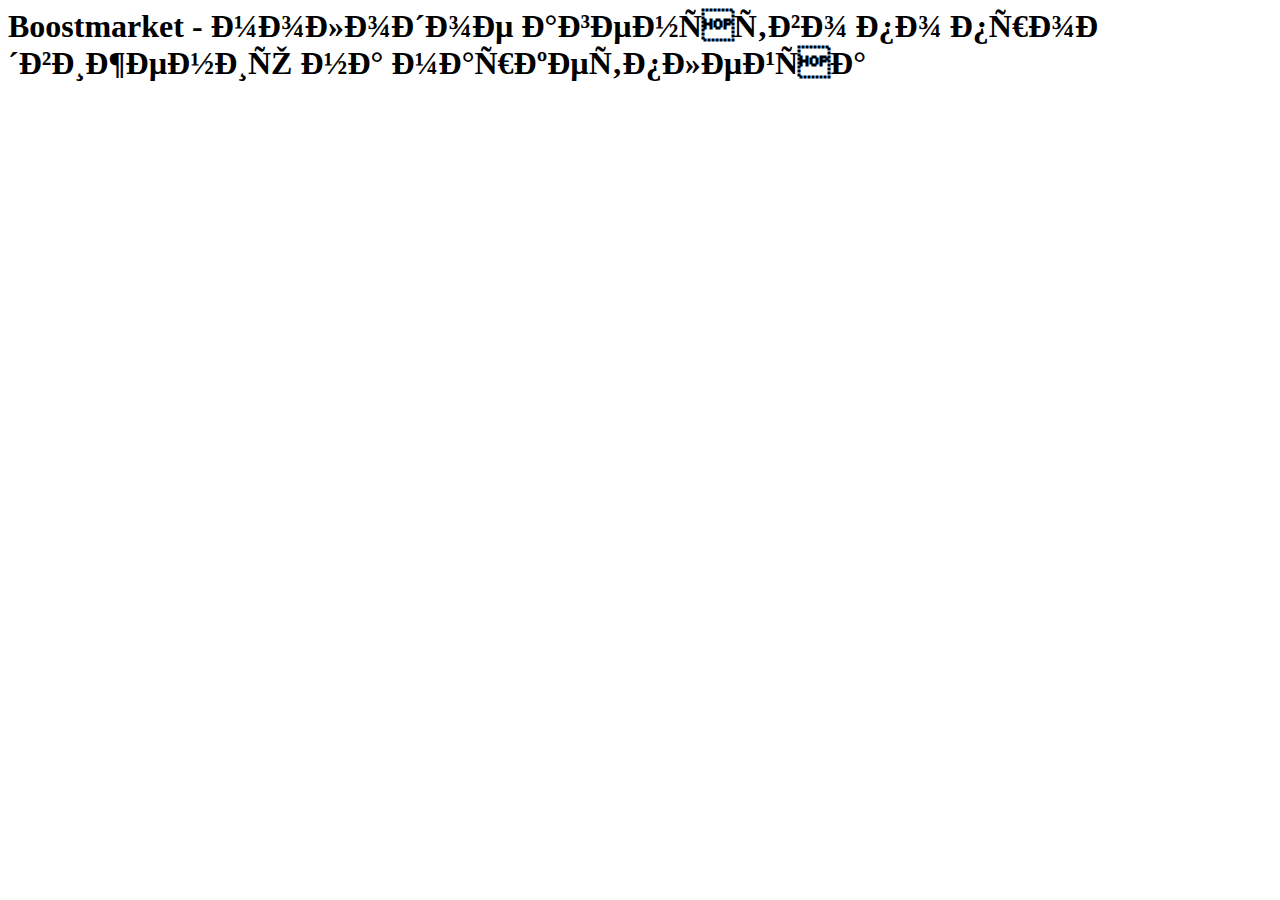
<file: main.html>
<html>
<head>
    <meta content="text/html; charset=ISO-8859-1" http-equiv="content-type">
    <title>Boostmarket</title>
    <h1> Boostmarket - молодое агенство по продвижению на маркетплейса <br> </h1>
</head>
<body>
<br>
</body>
</html>
</file>
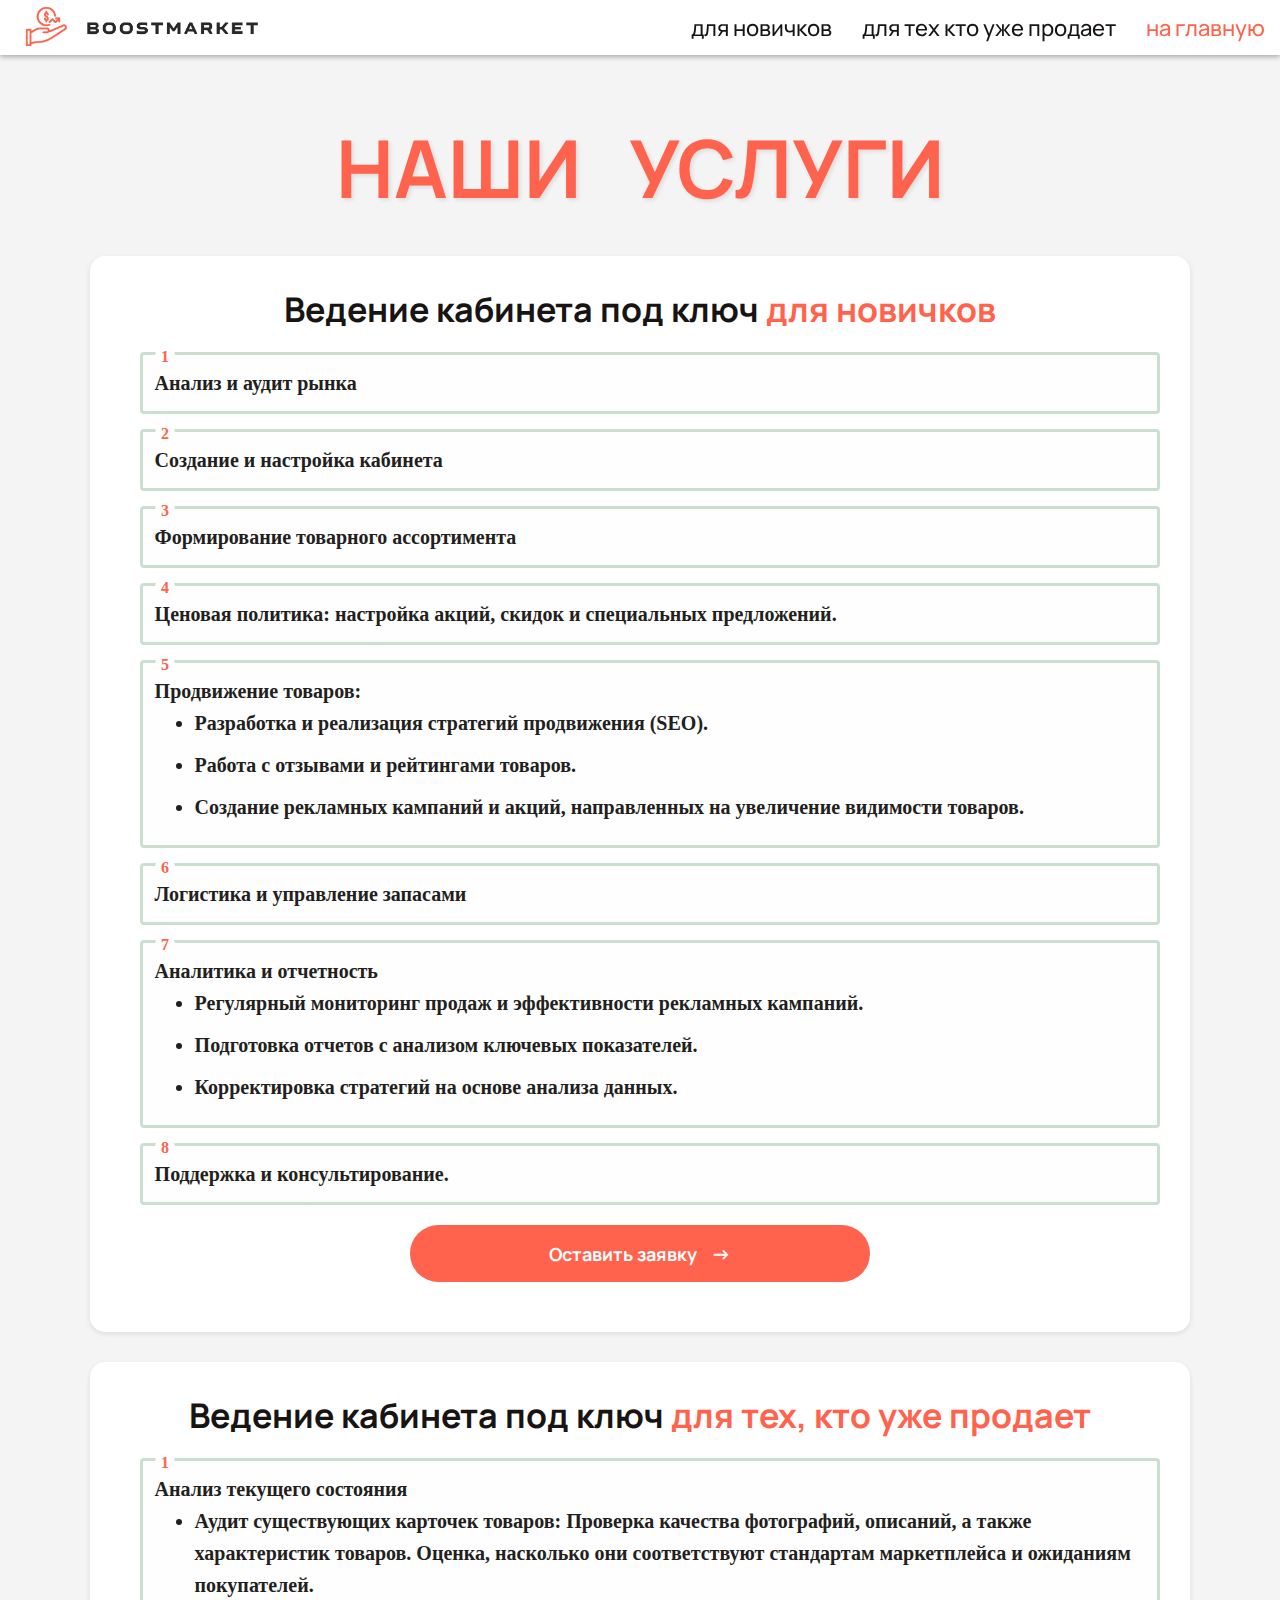
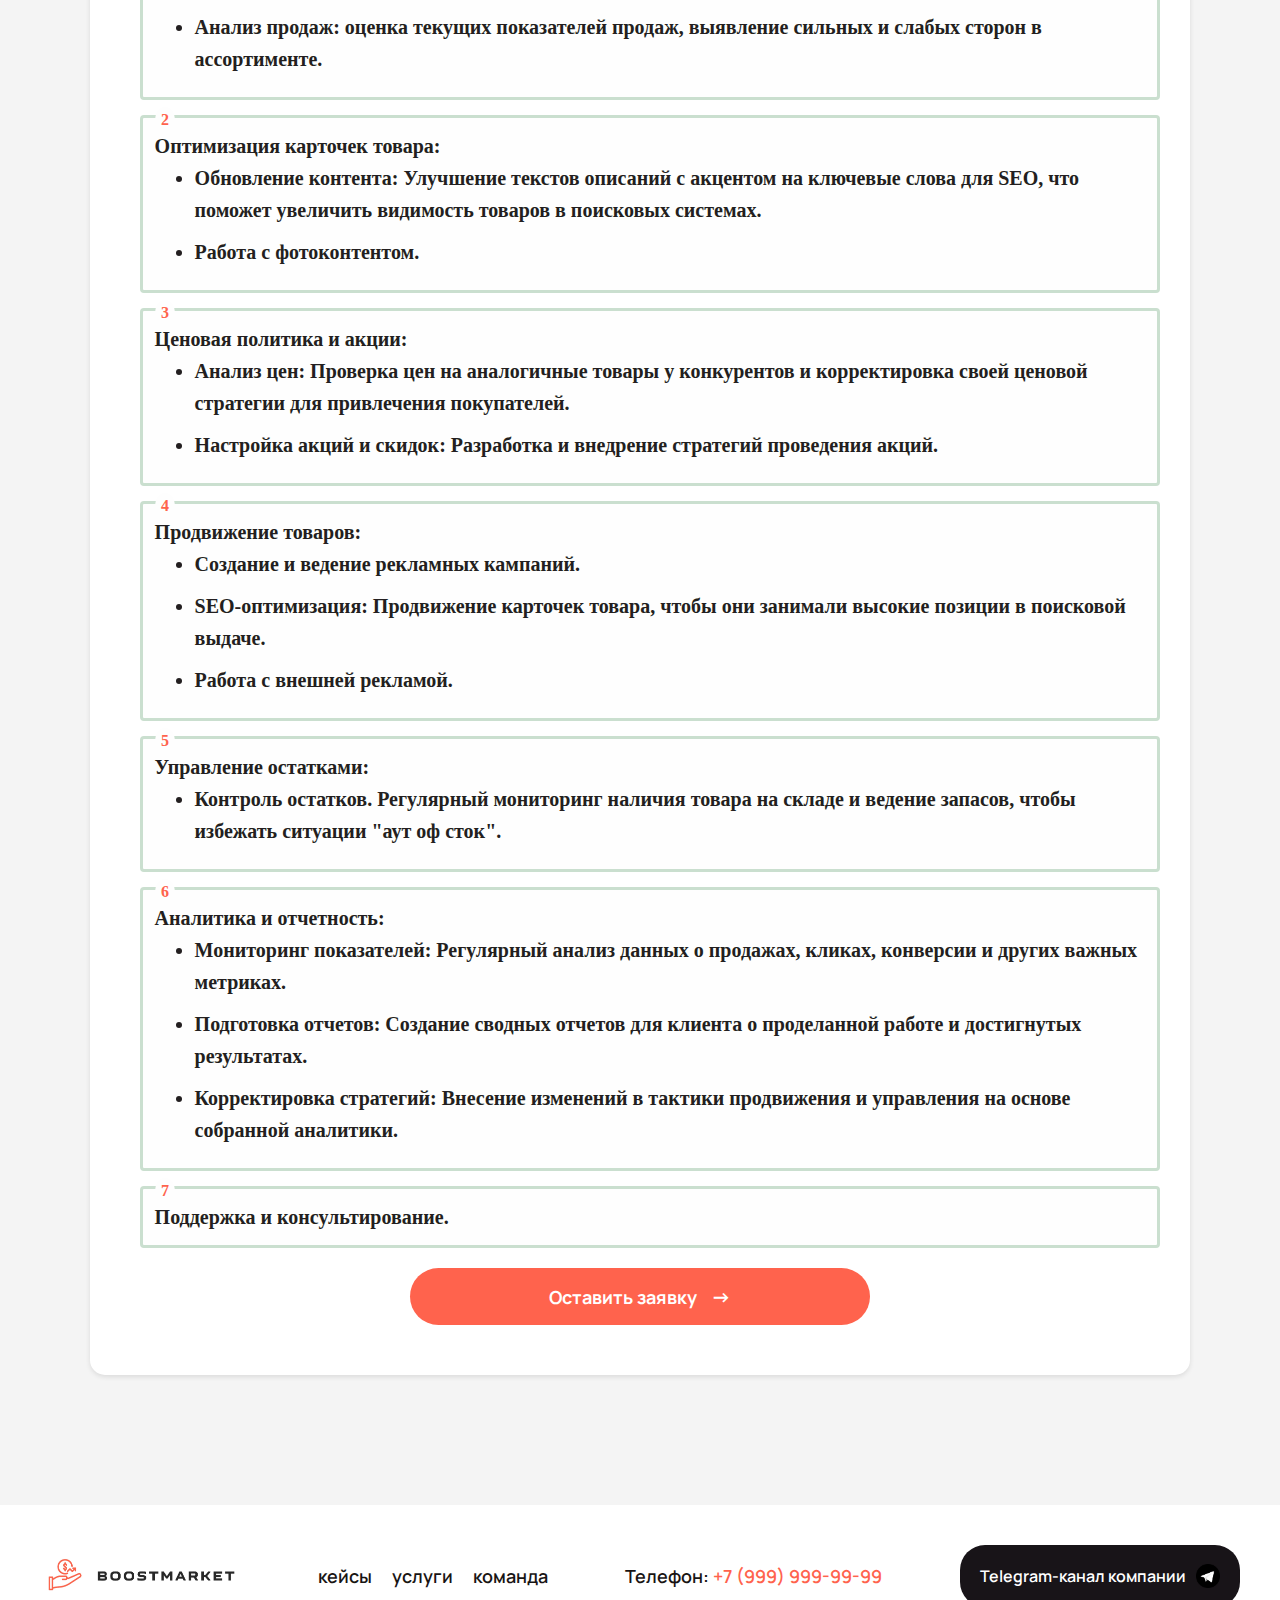
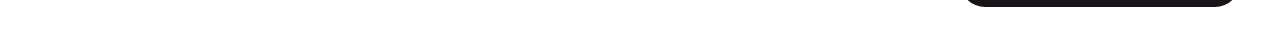
<file: service.html>
<!DOCTYPE html>
<html lang="ru">
<head>
    <meta charset="UTF-8">
    <meta name="viewport" content="width=device-width, initial-scale=1.0">
    <title>Наши услуги – Boostmarket</title>
    <link rel="shortcut icon" href="img/logo_ico.png" type="image/x-icon">
    <link rel="stylesheet" href="service.css">
    <script src="service.js" defer></script>
    <link rel="preconnect" href="https://fonts.googleapis.com">
    <link rel="preconnect" href="https://fonts.gstatic.com" crossorigin>
    <link href="https://fonts.googleapis.com/css2?family=Manrope:wght@200..800&family=Prosto+One&display=swap" rel="stylesheet">

</head>
<body>
    <div class="navbar">
        <span><img src="img/logo.jpg" id="logo"></span>
        <button class="menu-toggle" aria-label="Открыть меню">☰</button>
        <div class="menu">
            <a href="#case1" class="menu-link">для новичков</a>
            <a href="#case2" class="menu-link">для тех кто уже продает</a>
            <a href="index.html" class="menu-link">на главную</a>
        </div>
    </div>
    <header>
        <h1>НАШИ &nbsp;  УСЛУГИ</h1>
    </header>
    <main>
        <section id="case1" class="service">
            <h2>Ведение кабинета под ключ <span> для новичков</span></h2>
            <ol class="bullet">
                <li>Анализ и аудит рынка</li>
                <li>Создание и настройка кабинета</li>
                <li>Формирование товарного ассортимента</li>
                <li>Ценовая политика: настройка акций, скидок и специальных предложений.</li>
                <li>Продвижение товаров:
                    <ul>
                        <li>Разработка и реализация стратегий продвижения (SEO).</li>
                        <li>Работа с отзывами и рейтингами товаров.</li>
                        <li>Создание рекламных кампаний и акций, направленных на увеличение видимости товаров.</li>
                    </ul>
                </li>
                <li>Логистика и управление запасами</li>
                <li>Аналитика и отчетность
                    <ul>
                        <li>Регулярный мониторинг продаж и эффективности рекламных кампаний.</li>
                        <li>Подготовка отчетов с анализом ключевых показателей.</li>
                        <li>Корректировка стратегий на основе анализа данных.</li>
                    </ul>
                </li>
                <li>Поддержка и консультирование.</li>
            </ol>
            <a href="index.html#contact" class="request-button">
                Оставить заявку
                <span class="arrow">→</span>
            </a>
        </section>

        <section id="case2" class="service">
            <h2>Ведение кабинета под ключ <span>для тех, кто уже продает</span></h2>
            <ol class="bullet">
                <li>Анализ текущего состояния
                    <ul>
                        <li>Аудит существующих карточек товаров: Проверка качества фотографий, описаний, а также характеристик товаров. Оценка, насколько они соответствуют стандартам маркетплейса и ожиданиям покупателей.</li>
                        <li>Анализ продаж: оценка текущих показателей продаж, выявление сильных и слабых сторон в ассортименте.</li>
                    </ul>
                </li>
                <li>Оптимизация карточек товара:
                    <ul>
                        <li>Обновление контента: Улучшение текстов описаний с акцентом на ключевые слова для SEO, что поможет увеличить видимость товаров в поисковых системах.</li>
                        <li>Работа с фотоконтентом.</li>
                    </ul>
                </li>
                <li>Ценовая политика и акции:
                    <ul>
                        <li>Анализ цен: Проверка цен на аналогичные товары у конкурентов и корректировка своей ценовой стратегии для привлечения покупателей.</li>
                        <li>Настройка акций и скидок: Разработка и внедрение стратегий проведения акций.</li>
                    </ul>
                </li>
                <li>Продвижение товаров:
                    <ul>
                        <li>Создание и ведение рекламных кампаний.</li>
                        <li>SEO-оптимизация: Продвижение карточек товара, чтобы они занимали высокие позиции в поисковой выдаче.</li>
                        <li>Работа с внешней рекламой.</li>
                    </ul>
                </li>
                <li>Управление остатками:
                    <ul>
                        <li>Контроль остатков. Регулярный мониторинг наличия товара на складе и ведение запасов, чтобы избежать ситуации "аут оф сток".</li>
                    </ul>
                </li>
                <li>Аналитика и отчетность:
                    <ul>
                        <li>Мониторинг показателей: Регулярный анализ данных о продажах, кликах, конверсии и других важных метриках.</li>
                        <li>Подготовка отчетов: Создание сводных отчетов для клиента о проделанной работе и достигнутых результатах.</li>
                        <li>Корректировка стратегий: Внесение изменений в тактики продвижения и управления на основе собранной аналитики.</li>
                    </ul>
                </li>
                <li>Поддержка и консультирование.</li>
            </ol>
             <a href="index.html#contact" class="request-button">
        Оставить заявку
        <span class="arrow">→</span>
         </a>
        </section>
    </main>

    <footer class="footer">
        <div class="footer-content">
            <div class="footer-logo">
                <img src="img/logo.jpg" alt="Логотип Boostmarket">
            </div>
            <div class="footer-menu">
                <a href="index.html#cases">кейсы</a>
                <a href="index.html#services">услуги</a>
                <a href="index.html#team">команда</a>
            </div>
            <div class="footer-phone">
                <p>Телефон: <a href="tel:+79999999999">+7 (999) 999-99-99</a></p>
            </div>
            <div class="footer-telegram">
                <a class="telegram-button" href="https://t.me/boostmarket57" target="_blank">
                    <p>Telegram-канал компании </p><img src="img/tg.png" alt="Telegram">
                </a>
            </div>
        </div>
    </footer>
    
</body>
</html>
</file>
<file: service.css>
/* Основные стили для шрифтов */
.manrope-semibold {
    font-family: "Manrope", sans-serif;
    font-optical-sizing: auto;
    font-weight: 600;
    font-style: normal;
}

body {
    margin: 0;
    font-family: "Manrope", sans-serif;
    font-optical-sizing: auto;
    font-weight: 600;
    font-style: normal;
    background-color: #f4f4f4;
    color: #181414;
}

/* navigation */
.navbar {
    position: fixed;
    top: 0;
    left: 0;
    right: 0;
    background-color: white;
    display: flex;
    justify-content: space-between;
    align-items: center;
    padding: 0px 15px; /* Увеличиваем отступы */
    box-shadow: 0 2px 5px rgba(0,0,0,0.3);
    z-index: 1000;
    height: 55px; /* Увеличиваем высоту навигационной панели */
}

#logo {
    width: 250px; /* Фиксированная ширина логотипа */
    height: auto; /* Высота автоматически подстраивается под пропорции */
}

.navbar .menu {
    display: flex;
    gap: 30px;
}

.navbar .menu a {
    color: #181414;
    text-decoration: none;
    font-size: 22px;
    font-weight: 500;

}

.navbar .menu a:last-child {
    color: #ff634d;
}

/* Стили для кнопки меню на мобильных устройствах */
.menu-toggle {
    display: none; /* Скрываем кнопку по умолчанию */
    background: none;
    border: none;
    font-size: 28px; /* Увеличиваем размер кнопки */
    cursor: pointer;
}

/* Медиа-запрос для мобильных устройств */
@media (max-width: 768px) {
    .menu-toggle {
        display: block; /* Показываем кнопку на мобильных устройствах */
    }
    .navbar {
        padding: 8px;
    }

    .navbar .menu {
        display: none;
        flex-direction: column;
        position: absolute;
        top: 100%;
        left: 0;
        right: 0;
        background-color: white;
        padding: 10px;
        box-shadow: 0 2px 5px rgba(0, 0, 0, 0.1);
    }

    .navbar .menu.active {
        display: flex;
    }

    .navbar .menu a {
        font-size: 20px;
        padding: 10px 0;
    }
    #logo {
        width: 250px; /* Фиксированная ширина логотипа */
        height: auto; /* Высота автоматически подстраивается под пропорции */
    }
}


/* Кнопка меню для мобильных устройств */
.menu-toggle {
    display: none;
    background: none;
    border: none;
    font-size: 28px;
    cursor: pointer;
}

@media (max-width: 768px) {
    .menu-toggle {
        display: block;
    }

    .navbar .menu {
        display: none;
        flex-direction: column;
        position: absolute;
        top: 100%;
        left: 0;
        right: 0;
        background-color: white;
        padding: 15px;
        box-shadow: 0 2px 5px rgba(0, 0, 0, 0.1);
    }

    .navbar .menu.active {
        display: flex;
    }

    .navbar .menu a {
        font-size: 20px;
        padding: 10px 0;
    }
}

/* Заголовок h1 */
header {
    padding-top: 120px; /* Отступ для фиксированной навигационной панели */
    text-align: center;
    padding-bottom: 0px; /* Отступ снизу */
}

header h1 {
    font-size: 80px; /* Большой размер шрифта */
    color: #ff634d; /* Белый цвет текста */
    text-shadow: 2px 2px 4px rgba(0, 0, 0, 0.1); /* Тень для текста */
    margin: 0; /* Убираем отступы по умолчанию */
    line-height: 1.2; /* Межстрочный интервал */
}

/* Основной контент страницы */
main {
    padding: 40px 7%; /* Отступы для основного контента */
    padding-bottom: 100px; /* Отступ для футера */
}

/* Стили для основного списка */
.bullet {
    margin-left: 0;
    list-style: none; /* Убираем стандартные маркеры */
    counter-reset: li; /* Сбрасываем счетчик */
}

.bullet li {
    position: relative;
    margin-bottom: 1.5em;
    border: 3px solid #CADFCF; /* Граница */
    padding: 0.6em; /* Отступы внутри элемента */
    border-radius: 4px; /* Скругление углов */
    background: #FEFEFE; /* Фон */
    color: #231F20; /* Цвет текста */
    font-family: "Trebuchet MS", "Lucida Sans"; /* Шрифт */
}

.bullet li:before {
    position: absolute;
    top: -0.7em;
    padding-left: 0.4em;
    padding-right: 0.4em;
    font-size: 16px;
    font-weight: bold;
    color: #ff634d; /* Цвет номера */
    background: #FEFEFE; /* Фон номера */
    border-radius: 50%; /* Круглый номер */
    counter-increment: li; /* Увеличиваем счетчик */
    content: counter(li); /* Отображаем номер */
}

/* Стили для подсписков (оставляем без изменений) */
.bullet ul {
    list-style: disc; /* Стандартные маркеры для подсписков */
    margin-left: 20px; /* Отступ для подсписков */
    padding-left: 20px; /* Отступ для подсписков */
}

.bullet ul li {
    border: none; /* Убираем границу */
    background: none; /* Убираем фон */
    padding: 0; /* Убираем отступы */
    margin-bottom: 0.5em; /* Уменьшаем отступ между элементами подсписка */
    color: inherit; /* Наследуем цвет текста */
    font-family: inherit; /* Наследуем шрифт */
}

.bullet ul li:before {
    display: none; /* Скрываем псевдоэлементы для подсписков */
}
.service {
    scroll-margin-top: 110px; /* Отступ для навигационной панели */
    background-color: white;
    margin-bottom: 30px;
    padding: 30px;
    border-radius: 15px;
    box-shadow: 0 2px 5px rgba(0, 0, 0, 0.1);
}

.service h2 {
    font-size: 34px;
    color: #181414;
    margin-top: 0;
    margin-bottom: 20px;
    text-align: center;
}
.service h2 span{
    color: #ff634d;
    font-style: bold;
}

.service ol, .service ul {
    margin: 0;
    padding-left: 20px;
}

.service li {
    font-size: 20px;
    line-height: 1.6;
    margin-bottom: 15px;
}

.service ul {
    list-style-type: disc;
    margin-left: 20px;
}

/* Медиа-запросы для адаптивности */
@media (max-width: 1024px) {
    header h1 {
        font-size: 60px; /* Уменьшаем размер шрифта для планшетов */
    }

    .service h2 {
        font-size: 30px;
    }

    .service li {
        font-size: 16px;
    }
}

@media (max-width: 768px) {
    header h1 {
        font-size: 48px; /* Уменьшаем размер шрифта для мобильных */
    }

    main {
        padding-left: 5%;
        padding-right: 5%;
    }

    .service {
        padding: 20px;
    }

    .service h2 {
        font-size: 36px;
        color: #181414;
        margin-top: 0;
        margin-bottom: 20px;
    }
    .service h2 span {
        font-style: bold;
    }
    
    .service ol, .service ul {
        margin: 0;
        padding-left: 20px;
    }
    
    .service li {
        font-size: 18px;
        line-height: 1.6;
        margin-bottom: 15px;
    }
    
    .service ul {
        list-style-type: disc;
        margin-left: 20px;
    }
    
    
    /* Медиа-запросы для адаптивности */
    @media (max-width: 1024px) {
        header h1 {
            font-size: 60px; /* Уменьшаем размер шрифта для планшетов */
        }
    
        .service h2 {
            font-size: 30px;
        }
    
        .service li {
            font-size: 16px;
        }
    }
    
    @media (max-width: 768px) {
        header h1 {
            font-size: 48px; /* Уменьшаем размер шрифта для мобильных */
        }
    
        main {
            padding-left: 5%;
            padding-right: 5%;
        }
    
        .service {
            padding: 20px;
        }
    
        .service h2 {
            font-size: 28px;
        }
    
        .service li {
            font-size: 15px;
        }
    }}

/* Стили для кнопки "Оставить заявку" */
.request-button {
    display: block; /* Делаем кнопку блочным элементом */
    width: 80%; /* Ширина кнопки (80% от ширины родительского контейнера) */
    max-width: 400px; /* Максимальная ширина кнопки */
    margin: 20px auto; /* Центрируем кнопку по горизонтали */
    text-align: center; /* Выравниваем текст по центру */
    background-color: #ff634d; /* Рыжий цвет фона */
    color: white; /* Белый текст */
    padding: 15px 30px; /* Отступы внутри кнопки */
    border-radius: 50px; /* Круглые углы */
    text-decoration: none; /* Убираем подчеркивание */
    font-size: 18px; /* Размер шрифта */
    font-weight: bold; /* Жирный текст */
    transition: background-color 0.3s ease, transform 0.3s ease; /* Плавные переходы */
}

.request-button:hover {
    background-color: #e5533d; /* Темно-рыжий цвет при наведении */
    transform: scale(1.05); /* Увеличение кнопки при наведении */
}

/* Стили для стрелки */
.request-button .arrow {
    margin-left: 10px; /* Отступ между текстом и стрелкой */
    font-size: 20px; /* Размер стрелки */
    transition: transform 0.3s ease; /* Плавное движение стрелки */
}

.request-button:hover .arrow {
    transform: translateX(5px); /* Стрелка двигается вправо при наведении */
}
    
/* Футер */
.footer {
    background-color: white; /* Прозрачный фон */
    color: #181414; /* Черный текст */
    padding: 20px;
    text-align: center;
}

.footer-content {
    display: flex;
    justify-content: space-between;
    align-items: center;
    max-width: 1200px;
    margin: 0 auto;
    padding: 20px;
}

.footer-logo img {
    width: 200px;
    height: auto;
}

.footer-menu {
    display: flex;
    gap: 20px;
}

.footer-menu a {
    color: #181414; /* Черный текст */
    text-decoration: none;
    font-size: 18px;
    transition: color 0.3s ease;
}

.footer-menu a:hover {
    color: #ff634d; /* Красный текст при наведении */
}

.footer-phone p {
    font-size: 18px;
}

.footer-phone a {
    color: #ff634d; /* Красный текст */
    text-decoration: none;
    transition: color 0.3s ease;
}

.footer-phone a:hover {
    color: #e5533d; /* Темно-красный текст при наведении */
}

/* Стили для кнопки Telegram */
.footer-telegram .telegram-button {
    display: flex;
    align-items: center; /* Выравниваем иконку и текст по центру */
    background-color: #181418; /* Черный фон */
    color: white; /* Белый текст */
    padding: 4px 20px; /* Отступы внутри кнопки */
    border-radius: 25px; /* Скругление углов */
    text-decoration: none; /* Убираем подчеркивание */
    transition: background-color 0.3s ease, transform 0.3s ease; /* Плавные переходы */
}

.footer-telegram .telegram-button:hover {
    background-color: #333333; /* Темно-серый фон при наведении */
    transform: scale(1.05); /* Увеличение кнопки при наведении */
}

.footer-telegram .telegram-button img {
    width: 24px; /* Размер иконки */
    height: 24px;
    margin-left: 10px; /* Отступ между текстом и иконкой */
}

/* Мобильная версия */
@media (max-width: 768px) {
    .contact-content {
        flex-direction: column; /* Текст и форма вертикально */
        gap: 20px;
    }

    .contact-text {
        padding-right: 0;
        text-align: center;
    }

    .contact-form {
        max-width: 100%; /* Форма на всю ширину */
    }

    .footer-content {
        flex-direction: column; /* Элементы футера вертикально */
        gap: 20px;
    }

    .footer-menu {
        flex-direction: column; /* Меню вертикально */
        gap: 10px;
    }

    .footer-telegram .telegram-button {
        padding: 8px 16px; /* Уменьшаем отступы для мобильных */
        font-size: 16px; /* Уменьшаем размер текста */
    }

    .footer-telegram .telegram-button img {
        width: 20px; /* Уменьшаем размер иконки */
        height: 20px;
    }
}
</file>
